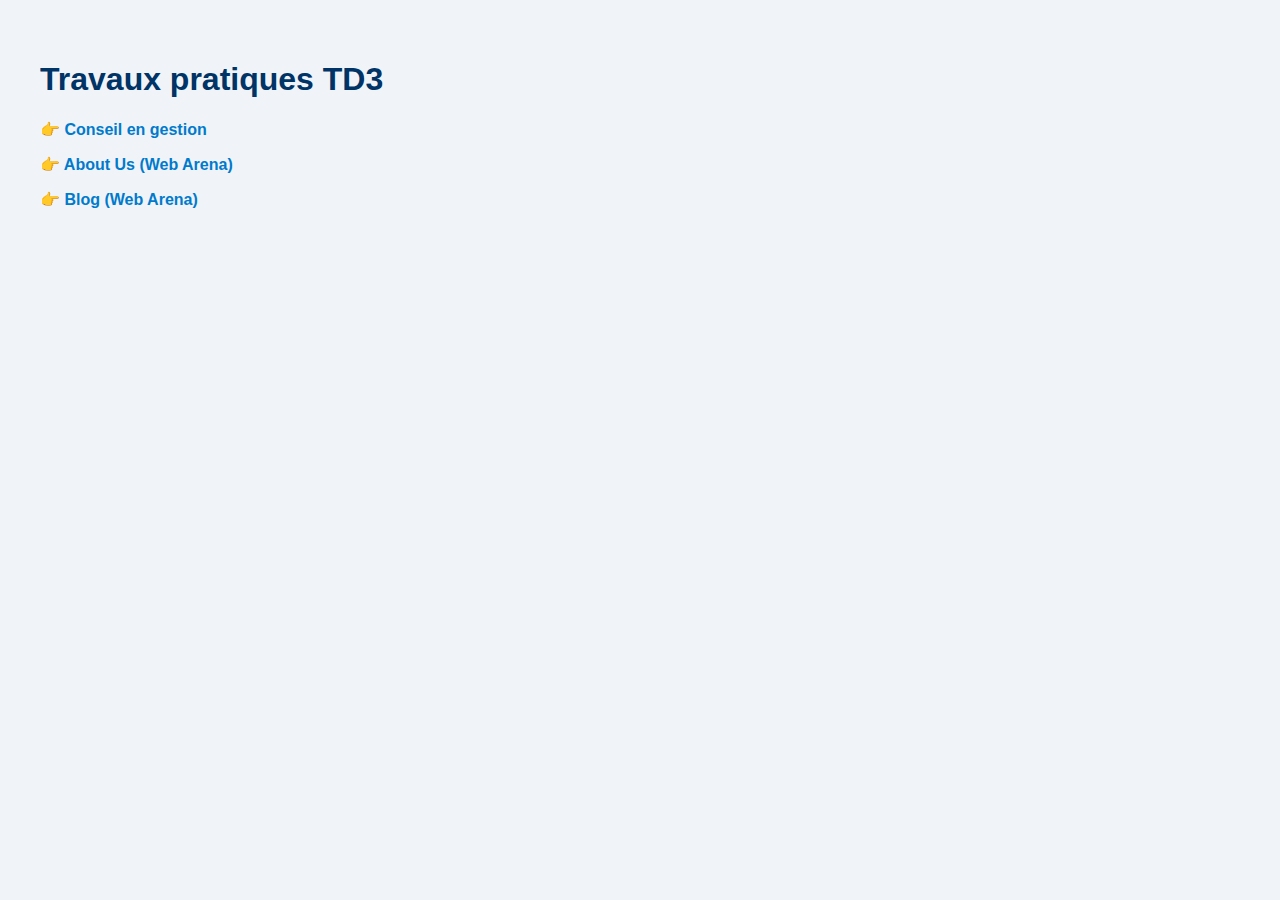
<file: pages/index.html>
<!DOCTYPE html>
<html lang="fr">
<head>
  <meta charset="UTF-8" />
  <title>TD3 - Sommaire</title>
  <style>
    body {
      font-family: Arial, sans-serif;
      padding: 2rem;
      background: #f0f4f8;
    }
    h1 {
      color: #003366;
    }
    ul {
      list-style: none;
      padding: 0;
    }
    li {
      margin: 1rem 0;
    }
    a {
      color: #007acc;
      text-decoration: none;
      font-weight: bold;
    }
    a:hover {
      text-decoration: underline;
    }
  </style>
</head>
<body>
  <h1>Travaux pratiques TD3</h1>
  <ul>
    <li><a href="pages/assets/conseil-gestion.html">👉 Conseil en gestion</a></li>
    <li><a href="pages/assets/about-us.html">👉 About Us (Web Arena)</a></li>
    <li><a href="pages/assets/blog.html">👉 Blog (Web Arena)</a></li>
  </ul>
</body>
</html>
</file>
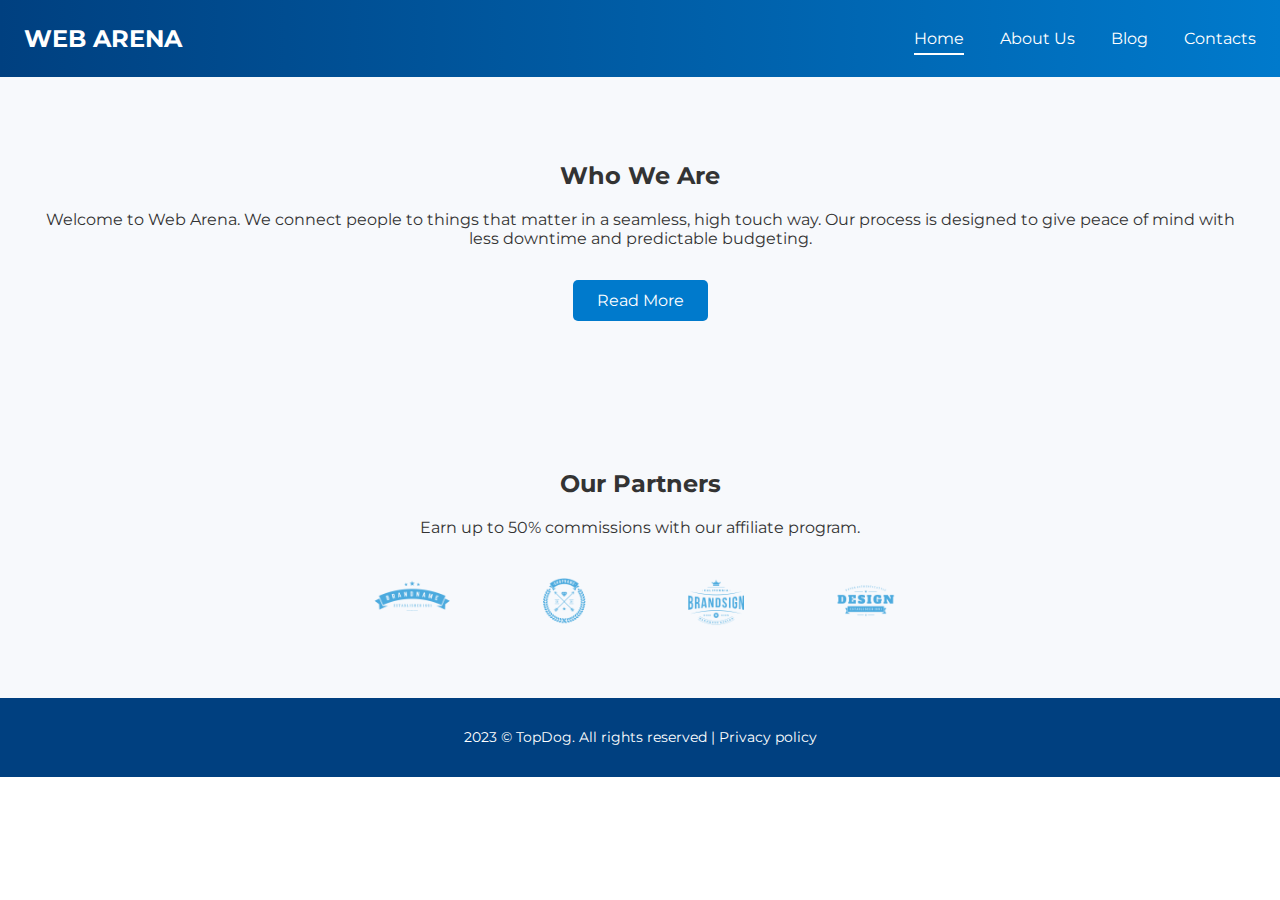
<file: pages/about-us.html>
<!DOCTYPE html>
<html lang="en">
<head>
  <meta charset="UTF-8" />
  <meta name="viewport" content="width=device-width, initial-scale=1.0"/>
  <title>About Us - Web Arena</title>
  <link rel="stylesheet" href="css/web-arena.css" />
  <link rel="stylesheet" href="https://cdnjs.cloudflare.com/ajax/libs/font-awesome/6.5.0/css/all.min.css" />
  <link href="https://fonts.googleapis.com/css2?family=Montserrat:wght@400;600&display=swap" rel="stylesheet" />
</head>
<body>
  <header class="main-header">
    <div class="logo">WEB ARENA</div>
    <nav class="main-nav">
      <a href="#" class="nav-link active">Home</a>
      <a href="#" class="nav-link">About Us</a>
      <a href="#" class="nav-link">Blog</a>
      <a href="#" class="nav-link">Contacts</a>
    </nav>
  </header>

  <main>
    <section class="about-section">
      <h2>Who We Are</h2>
      <p>
        Welcome to Web Arena. We connect people to things that matter in a seamless, high touch way.
        Our process is designed to give peace of mind with less downtime and predictable budgeting.
      </p>
      <a href="#" class="btn">Read More</a>
    </section>

    <section class="partners-section">
      <h2>Our Partners</h2>
      <p>Earn up to 50% commissions with our affiliate program.</p>
      <div class="partner-logos">
        <img src="images/partner-1.png" alt="Partner 1" />
        <img src="images/partner-2.png" alt="Partner 2" />
        <img src="images/partner-3.png" alt="Partner 3" />
        <img src="images/partner-4.png" alt="Partner 4" />
      </div>
    </section>
  </main>

  <footer>
    <p>2023 © TopDog. All rights reserved | Privacy policy</p>
  </footer>
</body>
</html>
</file>
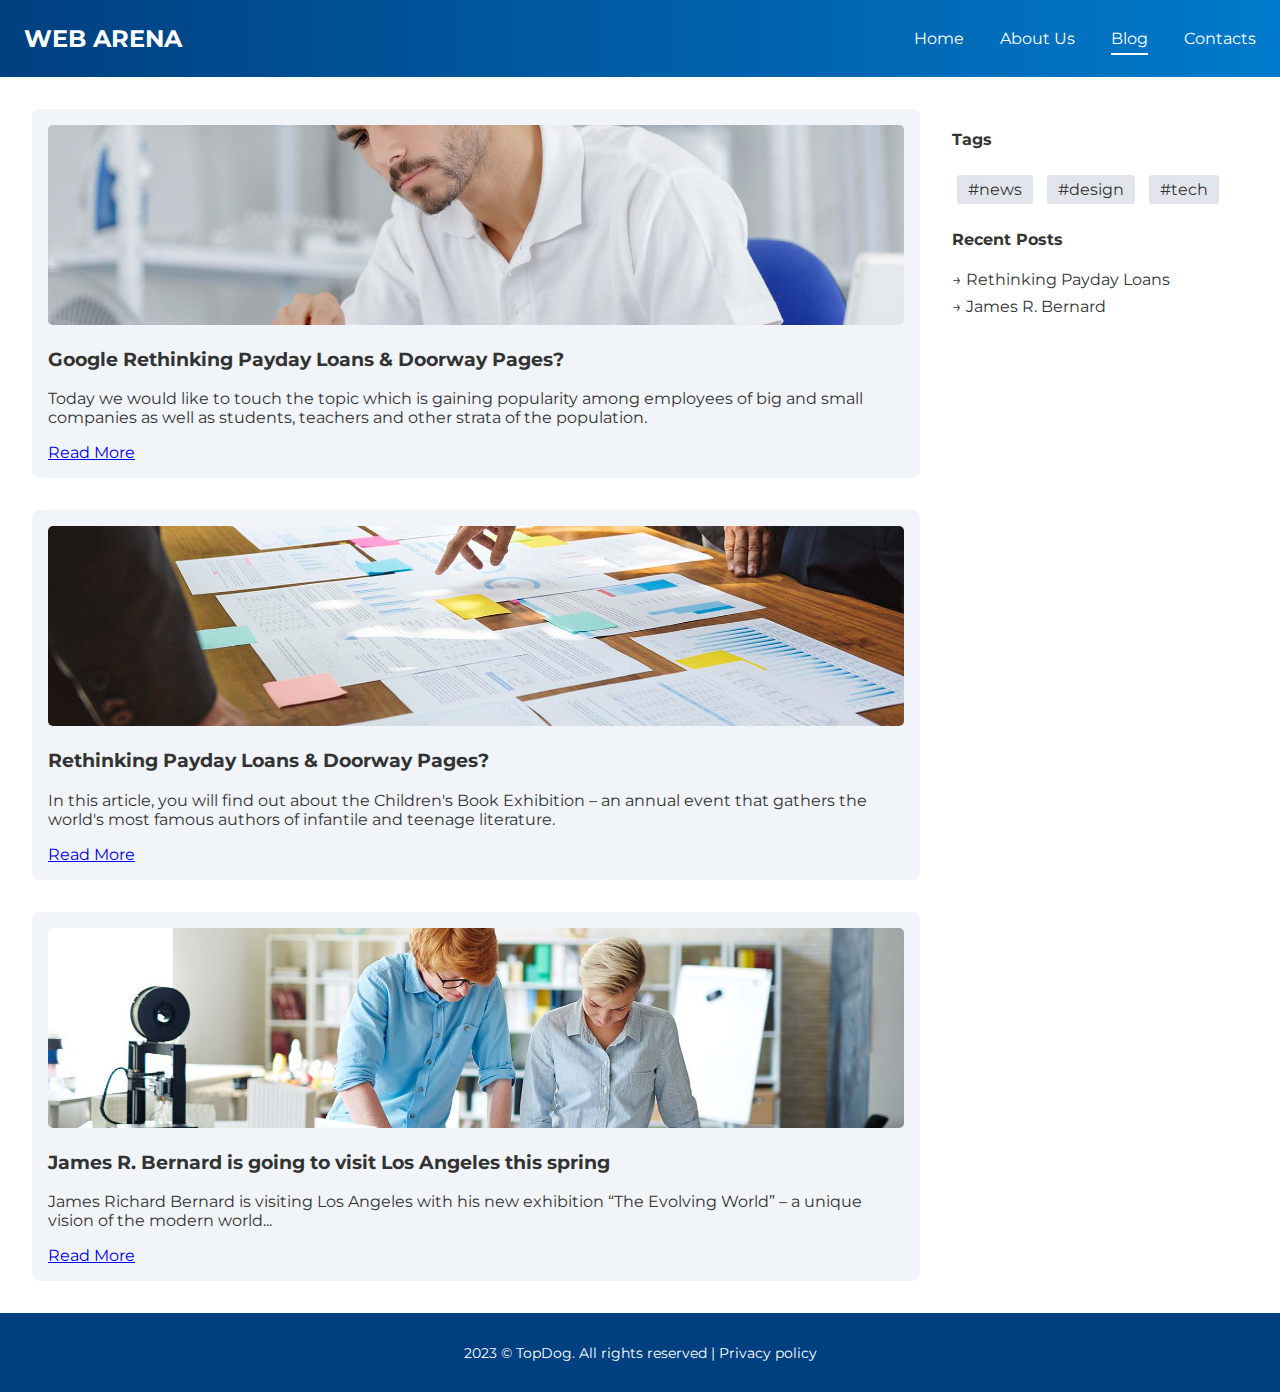
<file: pages/blog.html>
<!DOCTYPE html>
<html lang="en">
<head>
  <meta charset="UTF-8" />
  <meta name="viewport" content="width=device-width, initial-scale=1.0"/>
  <title>Blog - Web Arena</title>
  <link rel="stylesheet" href="css/web-arena.css" />
  <link href="https://fonts.googleapis.com/css2?family=Montserrat:wght@400;600&display=swap" rel="stylesheet" />
</head>
<body>
  <header class="main-header">
    <div class="logo">WEB ARENA</div>
    <nav class="main-nav">
      <a href="#" class="nav-link">Home</a>
      <a href="#" class="nav-link">About Us</a>
      <a href="#" class="nav-link active">Blog</a>
      <a href="#" class="nav-link">Contacts</a>
    </nav>
  </header>

  <main class="blog-layout">
    <section class="blog-posts">
      <article class="post">
        <img src="images/blog-img6.jpg" alt="Google Article" />
        <h3>Google Rethinking Payday Loans & Doorway Pages?</h3>
        <p>Today we would like to touch the topic which is gaining popularity among employees of big and small companies as well as students, teachers and other strata of the population.</p>
        <a href="#" class="btn">Read More</a>
      </article>

      <article class="post">
        <img src="images/blog-img8.jpg" alt="Exhibition" />
        <h3>Rethinking Payday Loans & Doorway Pages?</h3>
        <p>In this article, you will find out about the Children's Book Exhibition – an annual event that gathers the world's most famous authors of infantile and teenage literature.</p>
        <a href="#" class="btn">Read More</a>
      </article>

      <article class="post">
        <img src="images/blog-img5.jpg" alt="James Bernard" />
        <h3>James R. Bernard is going to visit Los Angeles this spring</h3>
        <p>James Richard Bernard is visiting Los Angeles with his new exhibition “The Evolving World” – a unique vision of the modern world...</p>
        <a href="#" class="btn">Read More</a>
      </article>
    </section>

    <aside class="sidebar">
      <h4>Tags</h4>
      <div class="tags">
        <span class="tag">#news</span>
        <span class="tag">#design</span>
        <span class="tag">#tech</span>
      </div>

      <h4>Recent Posts</h4>
      <div class="recent-posts">
        <p>→ Rethinking Payday Loans</p>
        <p>→ James R. Bernard</p>
      </div>
    </aside>
  </main>

  <footer>
    <p>2023 © TopDog. All rights reserved | Privacy policy</p>
  </footer>
</body>
</html>
</file>
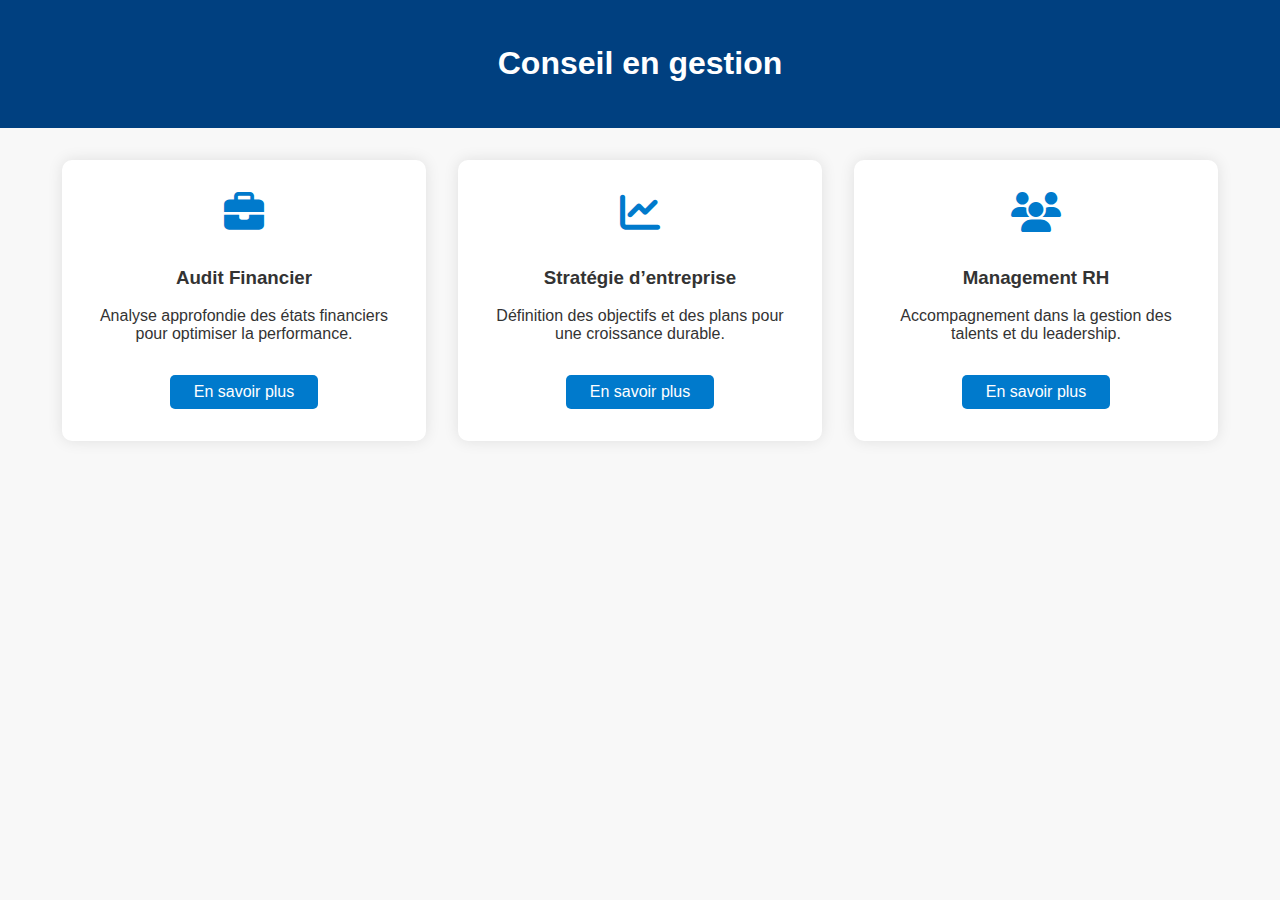
<file: pages/conseil-gestion.html>
<!DOCTYPE html>
<html lang="fr">
<head>
  <meta charset="UTF-8" />
  <meta name="viewport" content="width=device-width, initial-scale=1.0" />
  <title>Conseil en Gestion</title>
  <link rel="stylesheet" href="css/conseil-gestion.css" />
  <link rel="stylesheet" href="https://cdnjs.cloudflare.com/ajax/libs/font-awesome/6.5.0/css/all.min.css" />
</head>
<body>
  <header>
    <h1>Conseil en gestion</h1>
  </header>

  <main>
    <section class="cards-container">
      <div class="card">
        <i class="fas fa-briefcase"></i>
        <h3>Audit Financier</h3>
        <p>Analyse approfondie des états financiers pour optimiser la performance.</p>
        <a href="#" class="btn">En savoir plus</a>
      </div>

      <div class="card">
        <i class="fas fa-chart-line"></i>
        <h3>Stratégie d’entreprise</h3>
        <p>Définition des objectifs et des plans pour une croissance durable.</p>
        <a href="#" class="btn">En savoir plus</a>
      </div>

      <div class="card">
        <i class="fas fa-users"></i>
        <h3>Management RH</h3>
        <p>Accompagnement dans la gestion des talents et du leadership.</p>
        <a href="#" class="btn">En savoir plus</a>
      </div>
    </section>
  </main>
  
  <script src="script.js"></script>
  
</body>
</html>
</file>
<file: pages/css/web-arena.css>
:root {
  --primary-color: #007acc;
  --hover-color: #005fa3;
  --text-color: #333;
  --bg-light: #f7f9fc;
  --font: 'Montserrat', sans-serif;
}

body {
  margin: 0;
  font-family: var(--font);
  background-color: white;
  color: var(--text-color);
}

.main-header {
  background: linear-gradient(to right, #004080, #007acc);
  padding: 1.5rem;
  display: flex;
  justify-content: space-between;
  align-items: center;
  color: white;
}

.logo {
  font-weight: bold;
  font-size: 1.5rem;
}

.main-nav a {
  color: white;
  text-decoration: none;
  margin-left: 2rem;
  padding-bottom: 5px;
  transition: border-bottom 0.3s ease;
}

.main-nav a:hover {
  border-bottom: 2px solid white;
}

.main-nav .active {
  border-bottom: 2px solid white;
}

.about-section,
.partners-section {
  text-align: center;
  padding: 4rem 2rem;
  background-color: var(--bg-light);
}

.about-section .btn,
.partners-section .btn {
  margin-top: 1rem;
  display: inline-block;
  padding: 0.7rem 1.5rem;
  background: var(--primary-color);
  color: white;
  border-radius: 5px;
  text-decoration: none;
  transition: background 0.3s ease;
}

.btn:hover {
  background: var(--hover-color);
}

.partner-logos {
  display: flex;
  flex-wrap: wrap;
  justify-content: center;
  gap: 2rem;
  margin-top: 2rem;
}

.partner-logos img {
  max-width: 120px;
}

footer {
  background: #004080;
  color: white;
  text-align: center;
  padding: 1rem;
  font-size: 0.9rem;
}

.blog-layout {
  display: flex;
  flex-wrap: wrap;
  gap: 2rem;
  padding: 2rem;
}

.blog-posts {
  flex: 3;
  display: flex;
  flex-direction: column;
  gap: 2rem;
}

.blog-posts .post {
  background: #f1f4f8;
  padding: 1rem;
  border-radius: 8px;
}

.post img {
  width: 100%;
  max-height: 200px;
  object-fit: cover;
  border-radius: 5px;
}

.sidebar {
  flex: 1;
}

.tags .tag {
  display: inline-block;
  margin: 0.3rem;
  padding: 0.3rem 0.7rem;
  background: #e2e6ec;
  border-radius: 3px;
  cursor: pointer;
  transition: 0.3s;
}

.tags .tag:hover {
  background: var(--primary-color);
  color: white;
}

.recent-posts p {
  margin: 0.5rem 0;
}
</file>
<file: pages/css/conseil-gestion.css>
body {
  font-family: Arial, sans-serif;
  margin: 0;
  padding: 0;
  background: #f8f8f8;
  color: #333;
}

header {
  background-color: #004080;
  color: white;
  padding: 1.5rem;
  text-align: center;
}

header h1 {
  animation: none;
}

/* Animation pour faire trembler le titre en chaos mode */
header.chaos h1 {
  animation: jitter 0.3s infinite alternate;
}

.cards-container {
  display: flex;
  justify-content: center;
  flex-wrap: wrap;
  gap: 2rem;
  padding: 2rem;
}

.card {
  background: white;
  padding: 2rem;
  border-radius: 10px;
  box-shadow: 0 0 15px rgba(0,0,0,0.1);
  text-align: center;
  width: 300px;
  transition: transform 0.2s ease;
}

/* Secouer individuellement les cartes */
.card.shake {
  animation: shake 0.5s infinite;
}

.card i {
  font-size: 2.5rem;
  color: #007acc;
  margin-bottom: 1rem;
}

.btn {
  display: inline-block;
  margin-top: 1rem;
  padding: 0.5rem 1.5rem;
  background-color: #007acc;
  color: white;
  border: none;
  border-radius: 5px;
  text-decoration: none;
}

.btn:hover {
  background-color: #005f99;
}

/* Secousse générale */
.shake {
  animation: shake 0.5s infinite;
}

@keyframes shake {
  0% { transform: translate(1px, 1px) rotate(0deg); }
  10% { transform: translate(-1px, -2px) rotate(-1deg); }
  20% { transform: translate(-3px, 0px) rotate(1deg); }
  30% { transform: translate(3px, 2px) rotate(0deg); }
  40% { transform: translate(1px, -1px) rotate(1deg); }
  50% { transform: translate(-1px, 2px) rotate(-1deg); }
  60% { transform: translate(-3px, 1px) rotate(0deg); }
  70% { transform: translate(3px, 1px) rotate(-1deg); }
  80% { transform: translate(-1px, -1px) rotate(1deg); }
  90% { transform: translate(1px, 2px) rotate(0deg); }
  100% { transform: translate(1px, -2px) rotate(-1deg); }
}

/* Effet glitch + couleurs folles */
.glitch {
  animation: glitch 0.2s infinite;
  filter: hue-rotate(360deg) contrast(200%) saturate(300%);
}

/* Inversion des couleurs (noir ↔ blanc, bleu ↔ orange, etc) */
.invert {
  filter: invert(1) hue-rotate(180deg);
}

@keyframes glitch {
  0% { transform: skew(0deg); }
  25% { transform: skew(5deg); }
  50% { transform: skew(-5deg); }
  75% { transform: skew(5deg); }
  100% { transform: skew(0deg); }
}

/* Animation pour faire clignoter le message d'avertissement */
@keyframes warningBlink {
  0%, 100% {
    opacity: 1;
    text-shadow: 0 0 10px red, 0 0 20px red;
  }
  50% {
    opacity: 0.5;
    text-shadow: 0 0 20px darkred, 0 0 40px darkred;
  }
}

/* Animation pour le jitter du titre */
@keyframes jitter {
  0% { transform: translate(0, 0) rotate(0deg); }
  50% { transform: translate(2px, -2px) rotate(-1deg); }
  100% { transform: translate(-2px, 2px) rotate(1deg); }
}
</file>
